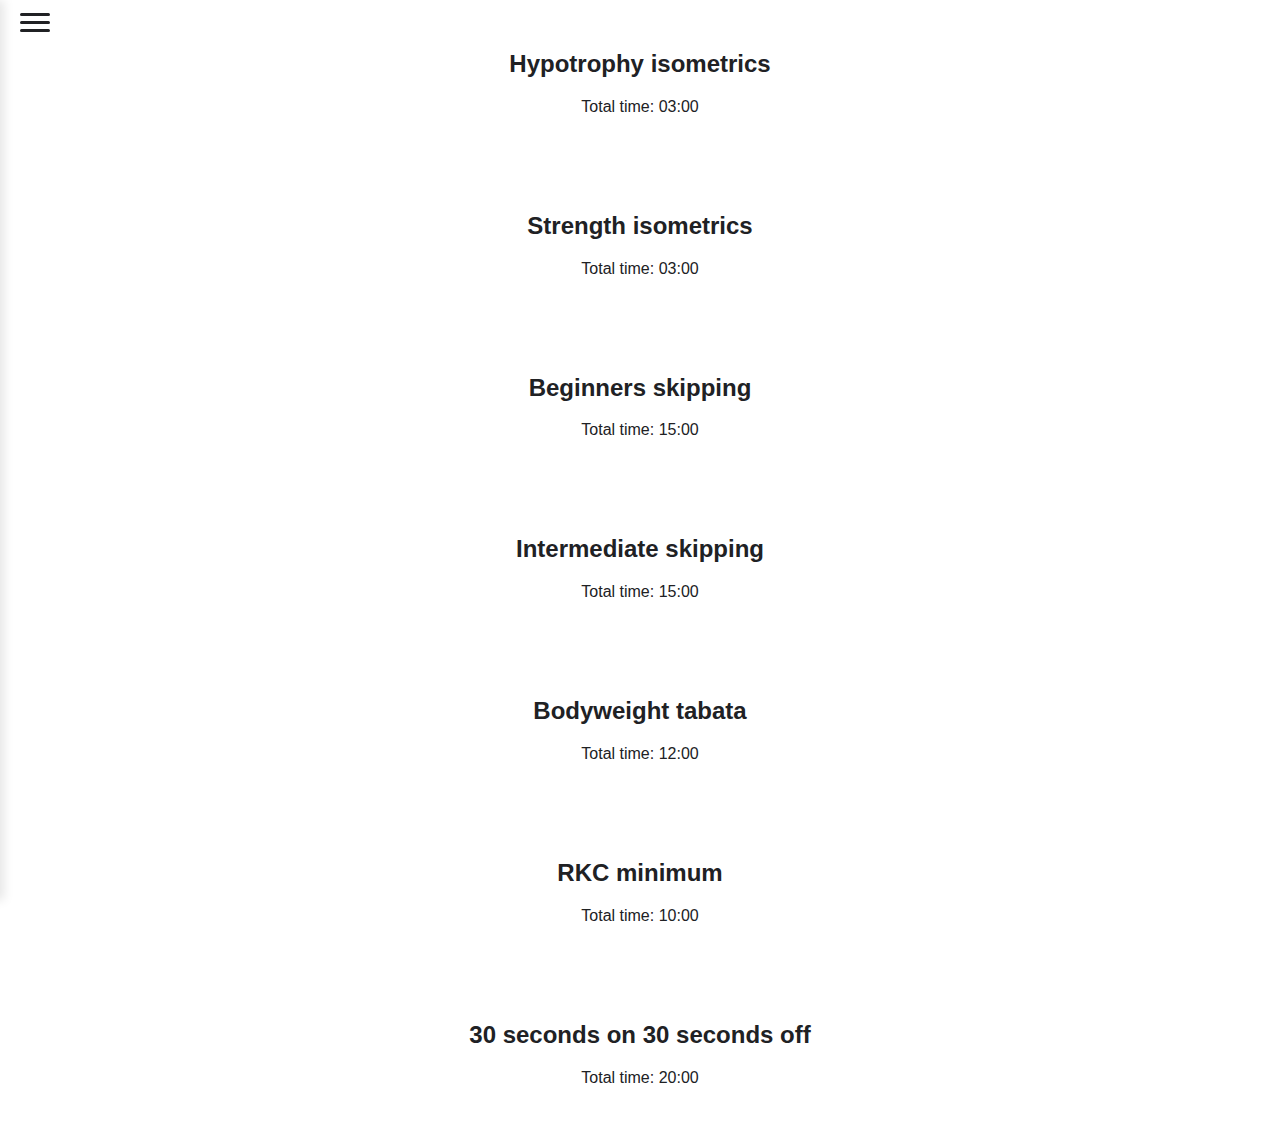
<file: index.html>
<!DOCTYPE html>
<html>
    <head>
        <meta charset="UTF-8">
        <meta name="viewport" content="width=device-width, initial-scale=1.0">
        <title>Interval Timer</title>
        <link rel="stylesheet" href="style.css">
    </head>
    <body>
        <header class="header">
            <nav class="navbar">
                <input type="checkbox" id="menu-toggle" class="menu-toggle">
                <label for="menu-toggle" class="hamburger-icon">
                    <span class="bar"></span>
                    <span class="bar"></span>
                    <span class="bar"></span>
                </label>
                <ul class="nav-menu">
                    <li><a href="#" class="nav-link" onClick="showRoutines();">Routines</a></li>
                    <li><a href="#" class="nav-link" onClick="createRoutine();">Create</a></li>
                    <li><a href="#" id="edit-link" class="nav-link" onClick="editRoutines();">Edit</a></li>
                    <li><a href="#" id="end-edit-link" class="nav-link nav-link-hidden" onClick="endEditingRoutines();">End editing</a></li>
                    <li><a href="#" class="nav-link" onClick="importRoutines();">Import</a></li>
                    <li><a href="#" class="nav-link" onClick="exportRoutines();">Export</a></li
                    <li><a href="#" class="nav-link" onClick="showSettings();">Settings</a></li>
                </ul>
            </nav>
        </header>
        <div id="routine-container" style="display:none;" >
            <form id="newRoutineForm">
                <div class="input-group">
                    <br/>
                    <br/>
                    <input type="text" id="routineId" hidden/>
                    <label for="newRoutineName">Routine name: </label><input type="text" id="newRoutineName" required oninvalid="this.setCustomValidity('Please enter a name for your routine.')"
                       oninput="this.setCustomValidity('')"/>
                    <br/><br/>
                    <label for="numberOfRounds">No of rounds: </label><input type="number" min="1" max="99" value="1" id="numberOfRounds" required oninvalid="setCustomValidity('You must have at least one round')" oninput="this.setCustomValidity('')"/>
                </div>
                <br/>	
                <div id="sets">
                </div>
            </form>
            <button onclick="addSet();" class="button small">Add Set</button>
            <div class="buttons">
                <button class="button small" onclick="saveRoutine();">Save</button>
                <button class="button small" onclick="cancelRoutine();">Cancel</button>
            </div>
        </div>
        <div id="routines-container">
        </div>
        <div class="timer-container" id="timer-container" style="display:none;">
            <h1 class="routine-name" id="setName">&nbsp;</h1>
            <hr>
            <p id="nextSetName" class="smallText">Bob</p>
            <h1 id="roundNumber">&nbsp;</h1>
            <div id="timer" class="timer-display">
                <p id="intervalTime" class="interval-name">00:00</p>
            </div>
            <h1 id="totalTime" class="total-time">00:00</h1>
            <div class="buttons">
                <button class="button start" onclick="startTimer();">Start</button>
                <button class="button stop" onclick="stopTimer();">Stop</button>
            </div>
        </div>
        <div id="settings-container" style="display:none;">
            <h1>Settings</h1>
            <div class="nav-link" onclick="clearLocalStorage();">
                <h2>Clear local storage</h2>
            </div>
        </div>
        <div id="import-container" class="timer-container" style="display:none;">
            <h1>Import routines</h1>
            <input type="file" id="fileInput" accept=".json" onChange="processFile();" style="display:none;" />
            <button class="button" onclick="inportRequested();">Import</button>
        </div>
         <script src="script.js"></script>  
    </body>
</html>
</file>
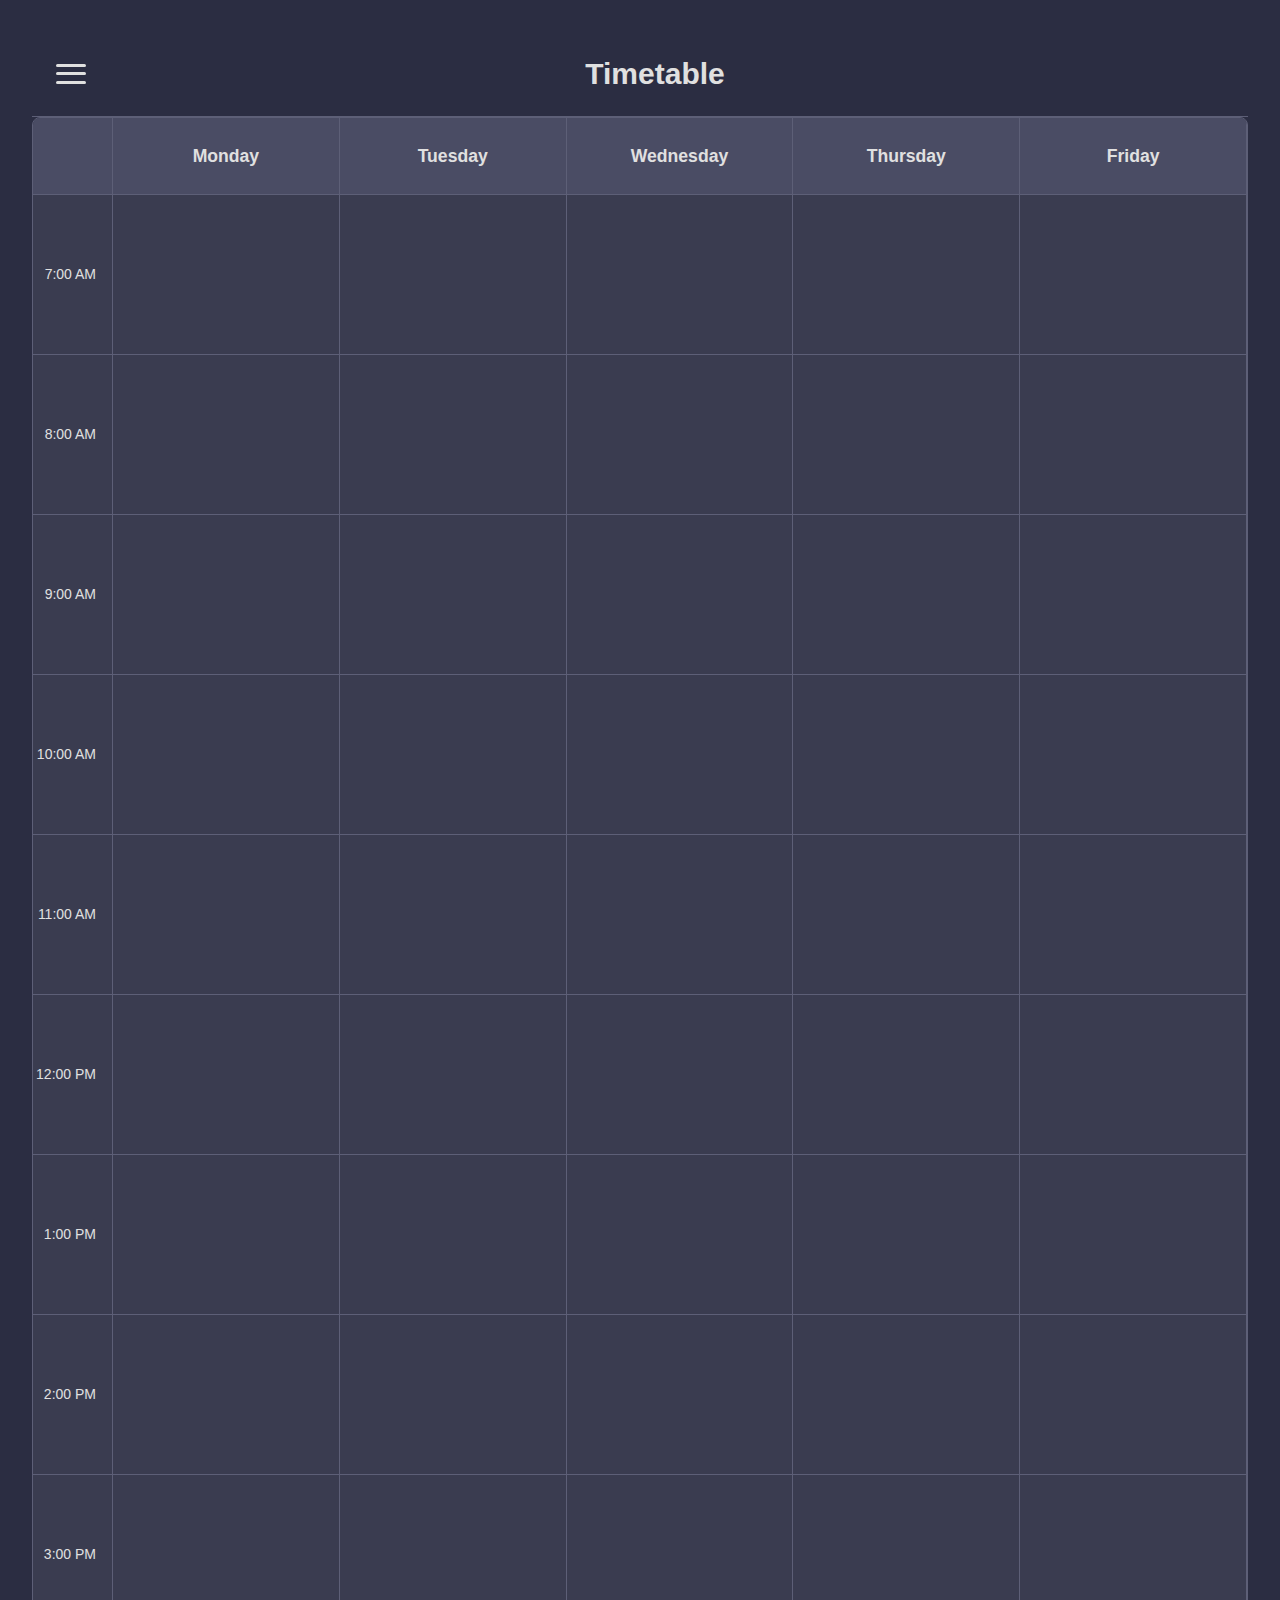
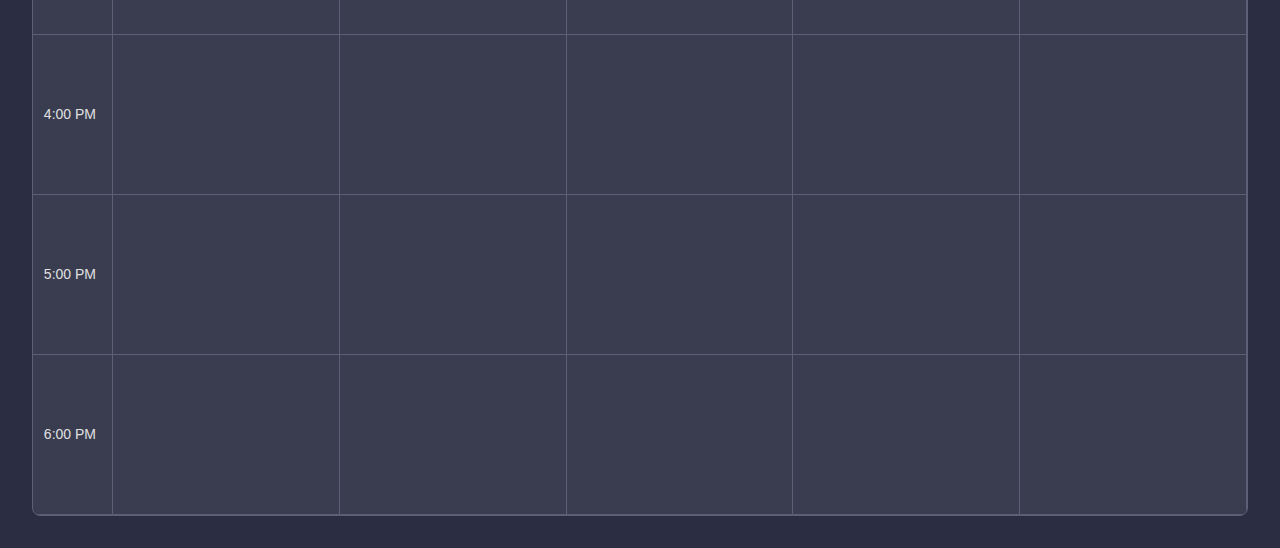
<file: timetable/index.html>
<!DOCTYPE html>
<html lang="en">
<head>
    <meta charset="UTF-8">
    <meta name="viewport" content="width=device-width, initial-scale=1.0">
    <title>Weekly Timetable</title>
    <style>
        
        :host, html {
            line-height: 1.5;
            -webkit-text-size-adjust: 100%;
            -moz-tab-size: 4;
            tab-size: 4;
            font-family: ui-sans-serif, system-ui, sans-serif, "Apple Color Emoji", "Segoe UI Emoji", "Segoe UI Symbol", "Noto Color Emoji";
            font-feature-settings: normal;
            font-variation-settings: normal;
            -webkit-tap-highlight-color: transparent;
        }
        
        :root {
            --bg-color: #2b2d42;
            --primary-bg: #3a3c50;
            --secondary-bg: #4a4c64;
            --text-color: #e0e0e0;
            --accent-color: #f2b64b;
            --border-color: #5d5f77;
            --google-blue: #4285F4;
            --cell-height: 10rem;
            --danger-color: #ea4335;
        }
        
        *, ::after, ::before {
            box-sizing: border-box;
            border-width: 0;
            border-style: solid;
            border-color: #e5e7eb;
        }

        body {
            font-family: 'Inter', sans-serif;
            background-color: var(--bg-color);
            color: var(--text-color);
            margin: 0;
            line-height: inherit;
            font-size: 1.1rem;
        }
         
        blockquote, dd, dl, figure, h1, h2, h3, h4, h5, h6, hr, p, pre {
            margin: 0;
        }

        button, input, optgroup, select, textarea {
            font-family: inherit;
            font-feature-settings: inherit;
            font-variation-settings: inherit;
            font-size: 100%;
            font-weight: inherit;
            line-height: inherit;
            letter-spacing: inherit;
            color: inherit;
            margin: 0;
            padding: 0;
        }
        
        button {
            cursor: pointer;
            background-color: transparent;
        }

        element.style {
            border-bottom-color: var(--border-color);
        }

        h1, h2, h3, h4, h5, h6 {
            font-size: inherit;
            font-weight: inherit;
        }

        .bg-white {
            background-color: var(--secondary-bg);
        }

        .block {
            display: block;
        }

        .border {
           border-width: 1px;
        }

        .border-b {
            border-bottom-width: 1px;
        }

        .border-gray-300 {
            --tw-border-opacity: 1;
            border-color: var(--tw-border-opacity, 1));
        }

        .border-transparent {
            border-color: transparent;
        }

        .flex {
            display: flex;
        }

        .flex-col {
            flex-direction: column;
        }

        .focus-border-indigo-300:focus {
            border-color: #a5b4fc;
        }
        
        .focus-ring:focus {
            --tw-ring-offset-shadow: var(--tw-ring-inset) 0 0 0 var(--tw-ring-offset-width) var(--tw-ring-offset-color);
            --tw-ring-shadow: var(--tw-ring-inset) 0 0 0 calc(3px + var(--tw-ring-offset-width)) var(--tw-ring-color);
            box-shadow: var(--tw-ring-offset-shadow), var(--tw-ring-shadow), var(--tw-shadow, 0 0 #0000);
        }
        
        .focus-ring-indigo-200:focus {
            --tw-ring-color: #c7d2fe;
        }
        
        .focus-ring-opacity-50:focus {
            --tw-ring-opacity: 0.5;
            --tw-ring-color: rgba(199, 210, 254, var(--tw-ring-opacity));
        }
        
        .font-bold {
            font-weight: 700;
        }

         .font-medium {
            font-weight: 500;
        }

        .hidden {
            display: none;
        }

        .h-5 {
            height: 1.25rem;
        }

        .items-center {
            align-items: center;
        }

        .justify-center {
            justify-content: center;
        }

        .justify-end {
            justify-content: flex-end;
        }

        .justify-between {
            justify-content: space-between;
        }

        .max-h-96 {
            max-height: 24rem;
        }

        .mb-4 {
            margin-bottom: 1rem;
        }

        .mb-6 {
            margin-bottom: 1.5rem;
        }

        .mr-1 {
            margin-right: 0.5rem;
        }

        .mr-2 {
            margin-right: 0.5rem;
        }

        .mr-3 {
            margin-right: 0.75rem;
        }

        .mr-4 {
            margin-right: 1rem;
        }

        .mt-1 {
            margin-top: 0.25rem; /* 4px */
        }

        .mt-4 {
            margin-top: 1rem;
        }

        .overflow-y-auto {
            overflow-y: auto;
        }

        .p-2 {
            padding: 0.5rem;
        }

        .p-3 {
            padding: 0.75rem;
        }

        .p-6 {
            padding: 1.5rem;
        }

        .p-8 {
            padding: 2rem;
        }

        .py-2 {
            padding-top: 0.5rem;
            padding-bottom: 0.5rem;
        }

        .py-3 {
            padding-top: 0.75rem;
            padding-bottom: 0.75rem;
        }

        .px-4 {
            padding-left: 1rem;
            padding-right: 1rem;
        }

        .rounded {
            border-radius: 0.25rem;
        }

        .rounded-full {
            border-radius: 9999px;
        }

        .rounded-t-xl {
            border-top-left-radius: 0.75rem;
            border-top-right-radius: 0.75rem;
        }

        .rounded-xl {
            border-radius: 0.75rem;
        }
    
        .rounded-md {
            border-radius: 0.375rem;
        }

        .shadow-sm {
            box-shadow: 0 1px 2px 0 rgba(0, 0, 0, 0.05);
        }

        .space-x-4 > :not([hidden]) ~ :not([hidden]) {
            --tw-space-x-reverse: 0;
            margin-right: calc(1rem * var(--tw-space-x-reverse));
            margin-left: calc(1rem * calc(1 - var(--tw-space-x-reverse)));
        }

        .space-y-4 > :not([hidden]) ~ :not([hidden]) {
            margin-top: 1rem; /* 16px */
        }

        .space-y-4 > :not([hidden]) ~ :not([hidden]) {
            --tw-space-y-reverse: 0;
            margin-top: calc(1rem * calc(1 - var(--tw-space-y-reverse)));
            margin-bottom: calc(1rem * var(--tw-space-y-reverse));
        }

         .text-center {
            text-align: center;
        }
        
        .text-gray-300 {
            color: var(--border-color);
        }

        .text-gray-700 {
            color: var(--text-color);
        }

        .text-gray-900 {
            color: var(--text-color);
        }

        .text-left {
            text-align: left;
        }

        .text-xl {
            font-size: 1.25rem;
            line-height: 1.75rem;
        }

        .text-2xl {
            font-size: 1.5rem;
            line-height: 2rem;
        }

        .text-3xl {
            font-size: 1.875rem;
            line-height: 2.25rem;
        }

        .w-full {
            width: 100%;
        }

        .w-5 {
            width: 1.25rem;
        }


        .calendar-cell {
            height: var(--cell-height);
            padding: 0.5rem;
            position: relative;
            cursor: pointer;
            transition: background-color 0.2s ease-in-out;
            border-bottom: 1px solid var(--border-color);
            border-right: 1px solid var(--border-color);
        }

        
        .calendar-cell:hover {
            background-color: var(--secondary-bg);
        }


        .calendar-cell.occupied {
            cursor: pointer; /* Change cursor to pointer for homework modal */
            background-color: #2b2d42;
        }


        .calendar-grid > div:last-child > .calendar-cell {
            border-bottom: none;
        }

        .calendar-grid {
            display: grid;
            grid-template-columns: 80px repeat(5, 1fr);
            border-radius: 0.5rem;
            overflow: hidden;
            border: 1px solid var(--border-color);
            background-color: var(--primary-bg);
            position: relative;
        }

        .cancel-btn {
            color: var(--text-color);
            border-color: var(--border-color);
            background-color: transparent;
        }

        .cancel-btn:hover {
            background-color: var(--secondary-bg);
        }

        .class-box {
            position: absolute;
            font-size: 1.3rem; /* 60% bigger */
            font-weight: 600;
            padding: 0.5rem;
            border-radius: 0.25rem;
            box-shadow: 0 1px 3px rgba(0,0,0,0.1);
            left: 0;
            right: 0;
            margin: 0.25rem;
            overflow: hidden;
            z-index: 10;
            color: white;
            cursor: pointer;
            background-color: #63b3ed;
        }

        .class-form input, .class-form select, .homework-form input, .homework-form textarea {
            background-color: var(--secondary-bg);
            border-color: var(--border-color);
            color: var(--text-color);
        }

        .clear-btn {
            background-color: var(--accent-color);
            color: #2b2d42;
        }

        .clear-btn:hover {
            background-color: #f2c77d;
        }

        .close-btn {
            float: right;
            font-size: 28px;
            font-weight: bold;
        }

        .close-btn:hover, .close-btn:focus {
            text-decoration: none;
            cursor: pointer;
        }

        .color-swatch {
            width: 100%;
            padding-bottom: 100%; /* Creates a square aspect ratio */
            border-radius: 0.375rem; /* rounded-md */
            cursor: pointer;
            position: relative;
            box-shadow: 0 1px 2px rgba(0, 0, 0, 0.1);
            transition: transform 0.1s ease-in-out, box-shadow 0.1s ease-in-out;
            border: 2px solid transparent;
        }

        .color-swatch:hover {
            transform: scale(1.05);
            box-shadow: 0 4px 6px rgba(0, 0, 0, 0.1);
        }

        .color-swatch-container {
            display: grid;
            grid-template-columns: repeat(6, 1fr);
            gap: 0.5rem;
        }

        .color-swatch.selected {
            border: 2px solid var(--google-blue);
        }

        .color-swatch.selected::after {
            content: '✔';
            position: absolute;
            top: 50%;
            left: 50%;
            transform: translate(-50%, -50%);
            color: var(--text-color);
            font-size: 1rem;
            font-weight: bold;
        }

        .day-header {
            height: 4.8rem; /* 60% taller */
            display: flex;
            align-items: center;
            justify-content: center;
            font-weight: 700;
            border-right: 1px solid;
        }

        .day-header:last-child {
            border-right: none;
        }

        .day-header-placeholder {
            height: 4.8rem; /* 60% taller */
            border-right: 1px solid;
        }

        .day-header, .day-header-placeholder {
            color: var(--text-color);
            background-color: var(--secondary-bg);
            border-bottom: 1px solid var(--border-color);
            border-right: 1px solid var(--border-color);
        }

        .day-header-placeholder {
            border-right: 1px solid var(--border-color);
        }

        .hamburger-icon {
            display: flex; /* Ensure the icon is always displayed */
            flex-direction: column;
            justify-content: space-around;
            width: 30px;
            height: 25px;
            cursor: pointer;
            position: relative;
        }
        
        .hamburger-icon .bar {
            width: 100%;
            height: 3px;
            background-color: var(--text-color); /* Bars match text color */
            border-radius: 5px;
        }
        .hamburger-icon .dot {
            width: 15px;
            height: 15px;
            background-color: var(--danger-color); /* Bars match text color */
            border-radius: 15px;
            position: absolute;
            bottom: -5px;
            right: -5px;
            display: none;
        }

        .hidden {
            display: none;
        }

        .homework-list-item h4 {
            margin-bottom: 0.25rem;
        }

        .homework-list-item p {
            margin-top: 0;
        }

        .homework-list-item {
            border-bottom: 1px solid var(--border-color);
            display: flex;
            align-items: center;
        }

        .homework-list-item:last-child {
            border-bottom: none;
        }

        .homework-list-item.done h4, .homework-list-item.done p, .homework-list-item.done small {
            text-decoration: line-through;
            color: #888;
        }

        .homework-list-item .done-checkbox {
            color: var(--google-blue);
        }

        .message-box {
            position: fixed;
            top: 2rem;
            right: 2rem;
            z-index: 200;
            padding: 1rem;
            border-radius: 0.5rem;
            box-shadow: 0 4px 6px rgba(0,0,0,0.1);
            display: none;
            opacity: 0;
            transition: opacity 0.5s ease-in-out;
            align-items: center;
            space-x: 0.5rem;
        }

        .modal {
            display: none;
            position: fixed;
            z-index: 100;
            left: 0;
            top: 0;
            width: 100%;
            height: 100%;
            overflow: auto;
            background-color: rgba(0,0,0,0.6);
            justify-content: center;
            align-items: center;
        }

        .modal-content {
            padding: 20px;
            border-radius: 0.75rem;
            width: 90%;
            max-height: 90%;
            overflow: auto;
            max-width: 500px;
            box-shadow: 0 4px 6px -1px rgb(0 0 0 / 0.1), 0 2px 4px -2px rgb(0 0 0 / 0.1);
            background-color: var(--primary-bg);
            color: var(--text-color);
        }

        .save-btn {
            background-color: var(--google-blue);
            color: white;
        }

        .save-btn:hover {
            background-color: #3c77e7;
        }

        .time-label {
            height: var(--cell-height);
            color: var(--text-color);
            border-bottom: 1px solid var(--border-color);
            border-right: 1px solid var(--border-color);
            display: flex;
            align-items: center;
            justify-content: flex-end;
            padding-right: 1rem;
            font-size: 0.875rem;
            font-weight: 500;
        }
        

        #clear-completed-btn {
            background-color: #ef4444; /* A red color */
            color: white;
        }

        #clear-completed-btn:hover {
            background-color: #dc2626;
        }

        #confirm-clear-btn {
            background-color: #e53e3e;
        }

        #confirm-clear-btn:hover {
            background-color: #c53030;
        }

        #confirmation-message {
            background-color: #48bb78;
            color: white;
            z-index: 90;
        }

        #time-tracker-line {
            position: absolute;
            width: calc(100% - 80px); /* Span across the day columns */
            left: 80px;
            height: 2px;
            background-color: var(--accent-color); /* A bright, visible color */
            z-index: 50; /* Ensure the line is on top of other elements */
            pointer-events: none; /* Make sure the line doesn't block clicks */
            display: none; /* Hidden by default, shown for the current day */
        }
        
        #time-tracker-line::before {
            content: '';
            position: absolute;
            left: -8px; /* Position the dot slightly to the left of the line */
            top: 50%;
            transform: translateY(-50%);
            width: 16px;
            height: 16px;
            background-color: var(--accent-color);
            border-radius: 50%;
        }

        @media (min-width: 768px) {
            .md\:block {
                display: block;
            }
        }

        @media (min-width: 768px) {
            .md\:hidden {
                display: none;
            }
        }

        /* --- Responsive Styles for Mobile --- */
        @media (max-width: 768px) {
            .calendar-header-nav {
                display: flex;
                justify-content: space-between;
                align-items: center;
                padding: 1rem;
                background-color: inherit;
            }
            .calendar-grid {
                grid-template-columns: 80px 1fr;
            }
            .day-header {
                display: none;
            }
            .day-header-placeholder {
                display: none;
            }
            .day-header-mobile {
                display: flex;
                flex-grow: 1;
                justify-content: center;
                font-weight: 700;
                font-size: 1.25rem;
                align-items: center;
            }
            .day-column {
                display: none;
            }
            .day-column.active {
                display: grid;
                grid-template-rows: subgrid;
                grid-row: span 12;
            }
            .time-label {
                border-right: 1px solid var(--border-color);
            }
            .time-tracker-line {
                width: calc(100% - 80px);
            }
        }

        
    </style>

</head>
<body class="p-8">
    <div class="max-w-7xl mx-auto rounded-xl shadow-lg">
        <header id="header" class="flex justify-between items-center p-6 border-b rounded-t-xl" style="border-bottom-color: var(--border-color);">
            <label id="settings-btn" class="hamburger-icon">
                <span class="bar"></span>
                <span class="bar"></span>
                <span class="bar"></span>
                <span id="homework-indicator" class="dot"></span>
            </label>

            <h1 class="text-3xl font-bold">Timetable</h1>
            <!-- Placeholder for alignment on desktop -->
            <div class="w-8"></div>
        </header>

        <div id="calendar-header" class="calendar-header-nav md:hidden">
            <button id="prev-day-btn" class="text-2xl p-2 rounded-full hover:bg-gray-700 transition">&lt;</button>
            <div id="day-display" class="day-header-mobile">Monday</div>
            <button id="next-day-btn" class="text-2xl p-2 rounded-full hover:bg-gray-700 transition">&gt;</button>
        </div>

        <div class="calendar-grid" id="calendar-grid">
            <!-- Time tracker line added here -->
            <div id="time-tracker-line" style="display: none;"></div>

            <!-- Header Row (desktop only) -->
            <div class="day-header-placeholder hidden md:block"></div>
            <div class="day-header hidden md:flex" data-day="Monday">Monday</div>
            <div class="day-header hidden md:flex" data-day="Tuesday">Tuesday</div>
            <div class="day-header hidden md:flex" data-day="Wednesday">Wednesday</div>
            <div class="day-header hidden md:flex" data-day="Thursday">Thursday</div>
            <div class="day-header hidden md:flex" data-day="Friday">Friday</div>

            <!-- Time Slots from 7:00 AM to 6:00 PM -->
            <!-- 7:00 AM -->
            <div class="time-label">7:00 AM</div>
            <div class="calendar-cell" data-day="Monday" data-time="07:00"></div>
            <div class="calendar-cell" data-day="Tuesday" data-time="07:00"></div>
            <div class="calendar-cell" data-day="Wednesday" data-time="07:00"></div>
            <div class="calendar-cell" data-day="Thursday" data-time="07:00"></div>
            <div class="calendar-cell" data-day="Friday" data-time="07:00"></div>

            <!-- 8:00 AM -->
            <div class="time-label">8:00 AM</div>
            <div class="calendar-cell" data-day="Monday" data-time="08:00"></div>
            <div class="calendar-cell" data-day="Tuesday" data-time="08:00"></div>
            <div class="calendar-cell" data-day="Wednesday" data-time="08:00"></div>
            <div class="calendar-cell" data-day="Thursday" data-time="08:00"></div>
            <div class="calendar-cell" data-day="Friday" data-time="08:00"></div>

            <!-- 9:00 AM -->
            <div class="time-label">9:00 AM</div>
            <div class="calendar-cell" data-day="Monday" data-time="09:00"></div>
            <div class="calendar-cell" data-day="Tuesday" data-time="09:00"></div>
            <div class="calendar-cell" data-day="Wednesday" data-time="09:00"></div>
            <div class="calendar-cell" data-day="Thursday" data-time="09:00"></div>
            <div class="calendar-cell" data-day="Friday" data-time="09:00"></div>

            <!-- 10:00 AM -->
            <div class="time-label">10:00 AM</div>
            <div class="calendar-cell" data-day="Monday" data-time="10:00"></div>
            <div class="calendar-cell" data-day="Tuesday" data-time="10:00"></div>
            <div class="calendar-cell" data-day="Wednesday" data-time="10:00"></div>
            <div class="calendar-cell" data-day="Thursday" data-time="10:00"></div>
            <div class="calendar-cell" data-day="Friday" data-time="10:00"></div>
            
            <!-- 11:00 AM -->
            <div class="time-label">11:00 AM</div>
            <div class="calendar-cell" data-day="Monday" data-time="11:00"></div>
            <div class="calendar-cell" data-day="Tuesday" data-time="11:00"></div>
            <div class="calendar-cell" data-day="Wednesday" data-time="11:00"></div>
            <div class="calendar-cell" data-day="Thursday" data-time="11:00"></div>
            <div class="calendar-cell" data-day="Friday" data-time="11:00"></div>

            <!-- 12:00 PM -->
            <div class="time-label">12:00 PM</div>
            <div class="calendar-cell" data-day="Monday" data-time="12:00"></div>
            <div class="calendar-cell" data-day="Tuesday" data-time="12:00"></div>
            <div class="calendar-cell" data-day="Wednesday" data-time="12:00"></div>
            <div class="calendar-cell" data-day="Thursday" data-time="12:00"></div>
            <div class="calendar-cell" data-day="Friday" data-time="12:00"></div>
            
            <!-- 1:00 PM -->
            <div class="time-label">1:00 PM</div>
            <div class="calendar-cell" data-day="Monday" data-time="13:00"></div>
            <div class="calendar-cell" data-day="Tuesday" data-time="13:00"></div>
            <div class="calendar-cell" data-day="Wednesday" data-time="13:00"></div>
            <div class="calendar-cell" data-day="Thursday" data-time="13:00"></div>
            <div class="calendar-cell" data-day="Friday" data-time="13:00"></div>

            <!-- 2:00 PM -->
            <div class="time-label">2:00 PM</div>
            <div class="calendar-cell" data-day="Monday" data-time="14:00"></div>
            <div class="calendar-cell" data-day="Tuesday" data-time="14:00"></div>
            <div class="calendar-cell" data-day="Wednesday" data-time="14:00"></div>
            <div class="calendar-cell" data-day="Thursday" data-time="14:00"></div>
            <div class="calendar-cell" data-day="Friday" data-time="14:00"></div>
            
            <!-- 3:00 PM -->
            <div class="time-label">3:00 PM</div>
            <div class="calendar-cell" data-day="Monday" data-time="15:00"></div>
            <div class="calendar-cell" data-day="Tuesday" data-time="15:00"></div>
            <div class="calendar-cell" data-day="Wednesday" data-time="15:00"></div>
            <div class="calendar-cell" data-day="Thursday" data-time="15:00"></div>
            <div class="calendar-cell" data-day="Friday" data-time="15:00"></div>

            <!-- 4:00 PM -->
            <div class="time-label">4:00 PM</div>
            <div class="calendar-cell" data-day="Monday" data-time="16:00"></div>
            <div class="calendar-cell" data-day="Tuesday" data-time="16:00"></div>
            <div class="calendar-cell" data-day="Wednesday" data-time="16:00"></div>
            <div class="calendar-cell" data-day="Thursday" data-time="16:00"></div>
            <div class="calendar-cell" data-day="Friday" data-time="16:00"></div>
            
            <!-- 5:00 PM -->
            <div class="time-label">5:00 PM</div>
            <div class="calendar-cell" data-day="Monday" data-time="17:00"></div>
            <div class="calendar-cell" data-day="Tuesday" data-time="17:00"></div>
            <div class="calendar-cell" data-day="Wednesday" data-time="17:00"></div>
            <div class="calendar-cell" data-day="Thursday" data-time="17:00"></div>
            <div class="calendar-cell" data-day="Friday" data-time="17:00"></div>

            <!-- 6:00 PM -->
            <div class="time-label">6:00 PM</div>
            <div class="calendar-cell" data-day="Monday" data-time="18:00"></div>
            <div class="calendar-cell" data-day="Tuesday" data-time="18:00"></div>
            <div class="calendar-cell" data-day="Wednesday" data-time="18:00"></div>
            <div class="calendar-cell" data-day="Thursday" data-time="18:00"></div>
            <div class="calendar-cell" data-day="Friday" data-time="18:00"></div>
        </div>
    </div>

    <!-- Modal for adding a new class -->
    <div id="class-modal" class="modal">
        <div class="modal-content rounded-xl p-6">
            <div id="close-add-class-btn">
                <span class="close-btn" >&times;</span>
            </div>
            <h2 id="class-modal-title" class="text-2xl font-bold mb-4">Add Class</h2>
            <form id="class-form" class="space-y-4">
                <div>
                    <label for="class-subject" class="block font-medium">Subject</label>
                    <input type="text" id="class-subject" name="subject" required class="mt-1 block w-full rounded-md border-gray-300 shadow-sm focus:border-indigo-300 focus:ring focus:ring-indigo-200 focus:ring-opacity-50 text-gray-900" style="background-color: var(--secondary-bg); border-color: var(--border-color); color: var(--text-color);">
                </div>
                <div>
                    <label for="class-teacher" class="block font-medium">Teacher</label>
                    <input type="text" id="class-teacher" name="teacher" class="mt-1 block w-full rounded-md border-gray-300 shadow-sm focus:border-indigo-300 focus:ring focus:ring-indigo-200 focus:ring-opacity-50 text-gray-900" style="background-color: var(--secondary-bg); border-color: var(--border-color); color: var(--text-color);">
                </div>
                <div>
                    <label for="class-room" class="block font-medium">Room</label>
                    <input type="text" id="class-room" name="room" class="mt-1 block w-full rounded-md border-gray-300 shadow-sm focus:border-indigo-300 focus:ring focus:ring-indigo-200 focus:ring-opacity-50 text-gray-900" style="background-color: var(--secondary-bg); border-color: var(--border-color); color: var(--text-color);">
                </div>
                <div>
                    <label for="start-time" class="block font-medium">Start Time</label>
                    <input type="time" id="start-time" name="startTime" required class="mt-1 block w-full rounded-md border-gray-300 shadow-sm focus:border-indigo-300 focus:ring focus:ring-indigo-200 focus:ring-opacity-50 text-gray-900" style="background-color: var(--secondary-bg); border-color: var(--border-color); color: var(--text-color);">
                </div>
                <div>
                    <label for="end-time" class="block font-medium">End Time</label>
                    <input type="time" id="end-time" name="endTime" required class="mt-1 block w-full rounded-md border-gray-300 shadow-sm focus:border-indigo-300 focus:ring focus:ring-indigo-200 focus:ring-opacity-50 text-gray-900" style="background-color: var(--secondary-bg); border-color: var(--border-color); color: var(--text-color);">
                </div>
                <div>
                    <label class="block font-medium">Color</label>
                    <div class="color-swatch-container mt-1" id="color-swatch-container">
                        <!-- Color swatches will be populated here by JavaScript -->
                    </div>
                    <input type="hidden" id="class-color" name="color" value="#f2b64b">
                    <input type="hidden" id="class-id" name="id">
                </div>
                <div class="flex justify-end">
                    <button type="button" id="cancel-class-btn" class="cancel-btn mr-2 px-4 py-2 rounded-md border font-medium focus:outline-none focus:ring-2 focus:ring-offset-2 focus:ring-indigo-500">
                        Cancel
                    </button>
                    <button type="button" id="delete-class-btn" class="clear-btn mr-2 px-4 py-2 rounded-md border border-transparent font-medium shadow-sm focus:outline-none focus:ring-2 focus:ring-offset-2 focus:ring-red-500 hidden">
                    Delete
                </button>
                    <button type="submit" class="save-btn px-4 py-2 rounded-md border border-transparent font-medium shadow-sm focus:outline-none focus:ring-2 focus:ring-offset-2 focus:ring-google-blue">
                        Save
                    </button>
                </div>
            </form>
        </div>
    </div>

    <!-- Modal for adding homework -->
    <div id="homework-modal" class="modal">
        <div class="modal-content rounded-xl p-6">
            <span class="close-btn" id="close-homework-btn">&times;</span>
            <h1 class="text-2xl font-bold mb-4">Add Homework</h1>
            <form id="homework-form" class="space-y-4">
                <div>
                    <label for="homework-subject" class="block font-large">Subject</label>
                    <input type="text" id="homework-subject" name="subject" readonly class="mt-1 block w-full rounded-md border-gray-300 shadow-sm focus:border-indigo-300 focus:ring focus:ring-indigo-200 focus:ring-opacity-50 text-gray-900" style="background-color: var(--secondary-bg); border-color: var(--border-color); color: var(--text-color);">
                </div>
                <div>
                    <label for="homework-due-date" class="block font-medium">Due Date</label>
                    <input type="date" id="homework-due-date" name="dueDate" required class="mt-1 block w-full rounded-md border-gray-300 shadow-sm focus:border-indigo-300 focus:ring focus:ring-indigo-200 focus:ring-opacity-50 text-gray-900" style="background-color: var(--secondary-bg); border-color: var(--border-color); color: var(--text-color);">
                </div>
                <div>
                    <label for="homework-description" class="block font-medium">Homework</label>
                    <textarea id="homework-description" name="homework" required class="mt-1 block w-full rounded-md border-gray-300 shadow-sm focus:border-indigo-300 focus:ring focus:ring-indigo-200 focus:ring-opacity-50 text-gray-900" rows="3" style="background-color: var(--secondary-bg); border-color: var(--border-color); color: var(--text-color);"></textarea>
                </div>
                <div class="flex justify-end">
                    <button type="button" id="cancel-homework-btn" class="cancel-btn mr-2 px-4 py-2 rounded-md border font-medium focus:outline-none focus:ring-2 focus:ring-offset-2 focus:ring-indigo-500">
                        Cancel
                    </button>
                    <button type="submit" class="clear-btn px-4 py-2 rounded-md border border-transparent font-medium shadow-sm focus:outline-none focus:ring-2 focus:ring-offset-2 focus:ring-google-blue">
                        Save
                    </button>
                </div>
            </form>
        </div>
    </div>

    <!-- Settings Modal -->
    <div id="settings-modal" class="modal">
        <div class="modal-content rounded-xl p-6">
            <span class="close-btn" id="close-settings-btn">&times;</span>
            <h2 class="text-2xl font-bold mb-4">Settings</h2>
            <div class="space-y-4">
                <button id="view-homework-btn" class="w-full text-left px-4 py-3 rounded-md border border-gray-300 font-medium focus:outline-none focus:ring-2 focus:ring-offset-2 focus:ring-indigo-500" style="background-color: var(--secondary-bg); border-color: var(--border-color);">
                    View Homework
                </button>
                <button id="edit-timetable-btn" class="w-full text-left px-4 py-3 rounded-md border border-gray-300 font-medium focus:outline-none focus:ring-2 focus:ring-offset-2 focus:ring-indigo-500" style="background-color: var(--secondary-bg); border-color: var(--border-color);">
                    Edit Timetable
                </button>
                <button id="lock-timetable-btn" class="w-full text-left px-4 py-3 rounded-md border border-gray-300 font-medium focus:outline-none focus:ring-2 focus:ring-offset-2 focus:ring-indigo-500" style="background-color: var(--secondary-bg); border-color: var(--border-color);display: none;">
                    Lock Timetable
                </button>
                <button id="clear-timetable-btn" class="clear-btn w-full text-left px-4 py-3 rounded-md border border-transparent font-medium shadow-sm focus:outline-none focus:ring-2 focus:ring-offset-2 focus:ring-red-500">
                    Clear Timetable
                </button>
            </div>
        </div>
    </div>

    <!-- Homework List Modal -->
    <div id="homework-list-modal" class="modal">
        <div class="modal-content rounded-xl p-6">
            <span class="close-btn" id="close-homework-list-btn">&times;</span>
            <h2 class="text-2xl font-bold mb-4">Upcoming Homework</h2>
            <div id="homework-list-container" class="space-y-4 max-h-96 overflow-y-auto">
                <!-- Homework items will be dynamically inserted here -->
            </div>
            <div class="mt-4 flex flex-col items-center justify-center space-y-2">
                <button id="clear-completed-btn" class="px-4 py-2 rounded-md border border-transparent font-medium shadow-sm">
                    Clear Completed <span id="completed-count" class="ml-2 font-large">(0)</span>
                </button>
            </div>
        </div>
    </div>

    <!-- Confirmation Modal -->
    <div id="confirmation-modal" class="modal">
        <div class="modal-content rounded-xl p-6 text-center">
            <h3 class="text-xl font-bold mb-4">Are you sure?</h3>
            <p class="mb-6">This will permanently delete all classes from your timetable.</p>
            <div class="flex justify-center space-x-4">
                <button id="confirm-clear-btn" class="px-4 py-2 rounded-md border border-transparent font-medium text-white shadow-sm focus:outline-none focus:ring-2 focus:ring-offset-2 focus:ring-red-500">
                    Yes, clear it
                </button>
                <button id="cancel-clear-btn" class="cancel-btn px-4 py-2 rounded-md border font-medium focus:outline-none focus:ring-2 focus:ring-offset-2 focus:ring-indigo-500">
                    No, cancel
                </button>
            </div>
        </div>
    </div>
    
    <div id="confirmation-message" class="message-box flex items-center space-x-2">
        <svg xmlns="http://www.w3.org/2000/svg" class="h-6 w-6" fill="none" viewBox="0 0 24 24" stroke="currentColor">
            <path stroke-linecap="round" stroke-linejoin="round" stroke-width="2" d="M5 13l4 4L19 7" />
        </svg>
        <span>Class saved!</span>
    </div>

    <script>
        document.addEventListener('DOMContentLoaded', () => {
            const calendarGrid = document.getElementById('calendar-grid');
            const classModal = document.getElementById('class-modal');
            const classForm = document.getElementById('class-form');
            const classCloseBtn = document.getElementById('close-add-class-btn');
            const classIdField = document.getElementById('class-id');
            const cancelClassBtn = document.getElementById('cancel-class-btn');
            const deleteClassBtn = document.getElementById('delete-class-btn');
            const confirmationMessage = document.getElementById('confirmation-message');

            const homeworkModal = document.getElementById('homework-modal');
            const homeworkForm = document.getElementById('homework-form');
            const homeworkCloseBtn = document.getElementById('close-homework-btn');
            const cancelHomeworkBtn = document.getElementById('cancel-homework-btn');
            
            const homeworkListModal = document.getElementById('homework-list-modal');
            const homeworkListContainer = document.getElementById('homework-list-container');
            const homeworkListCloseBtn = document.getElementById('close-homework-list-btn');
            const clearCompletedBtn = document.getElementById('clear-completed-btn');
            const completedCountSpan = document.getElementById('completed-count');


            const settingsBtn = document.getElementById('settings-btn');
            const settingsModal = document.getElementById('settings-modal');
            const settingsCloseBtn = document.getElementById('close-settings-btn');
            const clearTimetableBtn = document.getElementById('clear-timetable-btn');
            const viewHomeworkBtn = document.getElementById('view-homework-btn');
            const editTimetableBtn = document.getElementById('edit-timetable-btn');
            const lockTimetableBtn = document.getElementById('lock-timetable-btn');

            const confirmationModal = document.getElementById('confirmation-modal');
            const confirmClearBtn = document.getElementById('confirm-clear-btn');
            const cancelClearBtn = document.getElementById('cancel-clear-btn');

            const colorSwatchContainer = document.getElementById('color-swatch-container');
            const classColorInput = document.getElementById('class-color');
            const predefinedColors = [
                '#f2b64b', '#4fd1c5', '#9f7aea', '#ed64a6',
                '#f6e05e', '#63b3ed', '#e53e3e', '#718096',
                '#38a169', '#d69e2e', '#c53030', '#a0aec0'
            ];

            let selectedDay = '';
            let selectedTime = '';
            const root = document.documentElement;
            const computedStyle = getComputedStyle(root);
            const cellHeight = parseFloat(computedStyle.getPropertyValue('--cell-height')) * 16; 

            // Use a full week array to map the Date().getDay() method, then filter for the timetable days.
            const fullDaysOfWeek = ['Sunday', 'Monday', 'Tuesday', 'Wednesday', 'Thursday', 'Friday', 'Saturday'];
            const timetableDays = ['Monday', 'Tuesday', 'Wednesday', 'Thursday', 'Friday'];
            let currentDayIndex = 0;
            const dayDisplay = document.getElementById('day-display');
            const prevDayBtn = document.getElementById('prev-day-btn');
            const nextDayBtn = document.getElementById('next-day-btn');
            const timeLabels = document.querySelectorAll('.time-label');
            const timeTrackerLine = document.getElementById('time-tracker-line');

            let isEditing = false;
            let classes = {};
            let homeworks = [];

            /**
             * Generates a unique ID for homework items.
             * @returns {string} A unique identifier.
             */
            function generateUniqueId() {
                return 'id-' + Date.now() + '-' + Math.random().toString(36).substr(2, 9);
            }

            /**
             * Populates the color swatch container with predefined colors.
             */
            function populateColorSwatches() {
                predefinedColors.forEach(color => {
                    const swatch = document.createElement('div');
                    swatch.className = 'color-swatch';
                    swatch.style.backgroundColor = color;
                    swatch.dataset.color = color;
                    colorSwatchContainer.appendChild(swatch);
                });

                // Set initial selection
                const defaultSwatch = colorSwatchContainer.querySelector(`[data-color="${classColorInput.value}"]`);
                if (defaultSwatch) {
                    defaultSwatch.classList.add('selected');
                }
            }

            /**
             * Handles the click event on a color swatch, updating the selected color.
             * @param {Event} e The click event object.
             */
            function handleColorSelection(e) {
                const selectedSwatch = e.target.closest('.color-swatch');
                if (selectedSwatch) {
                    // Remove 'selected' class from all swatches
                    document.querySelectorAll('.color-swatch').forEach(swatch => {
                        swatch.classList.remove('selected');
                    });
                    // Add 'selected' class to the clicked swatch
                    selectedSwatch.classList.add('selected');
                    // Update the hidden input value
                    classColorInput.value = selectedSwatch.dataset.color;
                }
            }

            /**
             * Shows a message box for a brief period.
             * @param {HTMLElement} messageElement The message element to display.
             * @param {string} text The text to display in the message box.
             */
            function showMessage(messageElement, text) {
                messageElement.querySelector('span').textContent = text;
                messageElement.style.display = 'flex';
                messageElement.offsetHeight; // Trigger reflow
                messageElement.style.opacity = '1';
                setTimeout(() => {
                    messageElement.style.opacity = '0';
                    setTimeout(() => {
                        messageElement.style.display = 'none';
                    }, 500);
                }, 2000);
            }

            /**
             * Opens the class modal and pre-populates the start and end times.
             * @param {string} day The selected day.
             * @param {string} time The selected time.
             */
            function openClassModal(title, day, startTime, endTime, subject = "", teacher = "", room = "", id = "", colour = "#f2b64b") {
                selectedDay = day;
                selectedTime = startTime;
                classModal.style.display = 'flex';
                const startTimeInput = document.getElementById('start-time');
                const endTimeInput = document.getElementById('end-time');
                const subjectInput = document.getElementById('class-subject');
                const teacherInput = document.getElementById('class-teacher');
                const roomInput = document.getElementById('class-room');
                const classColour = document.getElementById('class-color');
                const classTitle = document.getElementById('class-modal-title');
                
                // Set start time
                startTimeInput.value = startTime;
                endTimeInput.value = endTime;
                subjectInput.value = subject;
                teacherInput.value = teacher;
                roomInput.value = room;
                classIdField.value = id;
                classColour.value = classColour;
                classTitle.innerHTML = title;
            }

            /**
             * Closes the class modal and resets the form.
             */
            function closeClassModal() {
                classModal.style.display = 'none';
                deleteClassBtn.style.display = "none";
                classForm.reset();
            }

            function deleteClass() {

                let classId = classIdField.value;
                    
                closeClassModal();

                for (const day in classes) {
                    for (let i = 0; i < classes[day].length; i++) {
                        if (classes[day][i].id === classId) {
                            classes[day].splice(i, 1);
                            break;
                        }
                    }
                }

                const elementToRemove = document.querySelector('[data-id="' + classId + '"]');

                if (elementToRemove) {
                    elementToRemove.remove();
                }

                saveData();
                loadData();
            }

            /**
             * Opens the homework modal.
             * @param {string} subject The subject of the class.
             */
            function openHomeworkModal(subject) {
                document.getElementById('homework-subject').value = subject;
                homeworkModal.style.display = 'flex';
            }

            /**
             * Closes the homework modal and resets the form.
             */
            function closeHomeworkModal() {
                homeworkModal.style.display = 'none';
                homeworkForm.reset();
            }

            /**
             * Opens the homework list modal and populates it.
             */
            function openHomeworkListModal() {
                renderHomeworkList();
                homeworkListModal.style.display = 'flex';
            }

            /**
             * Closes the homework list modal.
             */
            function closeHomeworkListModal() {
                homeworkListModal.style.display = 'none';
            }

            /**
             * Opens the settings modal.
             */
            function openSettingsModal() {
                settingsModal.style.display = 'flex';
            }

            /**
             * Closes the settings modal.
             */
            function closeSettingsModal() {
                settingsModal.style.display = 'none';
            }
            
            /**
             * Opens the confirmation modal.
             */
            function openConfirmationModal() {
                confirmationModal.style.display = 'flex';
            }

            /**
             * Closes the confirmation modal.
             */
            function closeConfirmationModal() {
                confirmationModal.style.display = 'none';
            }

            /**
             * Loads data from local storage.
             * This function now checks for and assigns IDs to old homework items.
             */
            function loadData() {
                const storedClasses = localStorage.getItem('classTimetable');
                if (storedClasses) {
                    classes = JSON.parse(storedClasses);
                } else {
                    timetableDays.forEach(day => classes[day] = []);
                }
                
                const storedHomeworks = localStorage.getItem('homeworks');
                if (storedHomeworks) {
                    homeworks = JSON.parse(storedHomeworks);
                    // This new logic ensures every homework item has an ID.
                    homeworks = homeworks.map(hw => {
                        if (!hw.id) {
                            return { ...hw, id: generateUniqueId() };
                        }
                        return hw;
                    });
                    let outstandingHomework = homeworks.map(homework => {
                            if(!homework.isDone) {
                                return homework;
                            }
                            return null;
                    });
                       
                    document.getElementById("homework-indicator").style.display =  outstandingHomework.length > 0 ? "block" : "none";
                } else {
                    homeworks = [];
                }
            }

            /**
             * Saves data to local storage.
             */
            function saveData() {
                localStorage.setItem('classTimetable', JSON.stringify(classes));
                localStorage.setItem('homeworks', JSON.stringify(homeworks));
            }

            /**
             * Renders all classes on the calendar grid.
             */
            function renderAllClasses() {
                document.querySelectorAll('.class-box').forEach(el => el.remove());

                // Remove the 'occupied' class from all cells first
                document.querySelectorAll('.calendar-cell').forEach(cell => {
                    cell.classList.remove('occupied');
                    cell.style.cursor = 'pointer';
                });
                
                timetableDays.forEach(day => {
                    if (classes[day]) {
                        classes[day].forEach(classData => {
                            const classBox = document.createElement('div');
                            classBox.className = 'class-box';
                            classBox.innerHTML = `
                                <strong>${classData.subject}</strong>
                                <div class="text-s">${classData.teacher ? classData.teacher : ''}</div>
                                <div class="text-s">${classData.room ? classData.room : ''}</div>
                            `;

                            // Set the background color based on the saved color
                            classBox.style.backgroundColor = classData.color;
                            classBox.dataset.subject = classData.subject;
                            classBox.dataset.teacher = classData.teacher;
                            classBox.dataset.room = classData.room;
                            classBox.dataset.id = classData.id;
                            classBox.dataset.startTime = classData.startTime;
                            classBox.dataset.endTime = classData.endTime;
                            classBox.dataset.color = classData.color;

                            const startHours = parseInt(classData.startTime.split(':')[0]);
                            const startMinutes = parseInt(classData.startTime.split(':')[1]);
                            const endHours = parseInt(classData.endTime.split(':')[0]);
                            const endMinutes = parseInt(classData.endTime.split(':')[1]);

                            const totalStartMinutes = (startHours * 60) + startMinutes;
                            const totalEndMinutes = (endHours * 60) + endMinutes;
                            const durationMinutes = totalEndMinutes - totalStartMinutes;

                            const startHourFormatted = startHours < 10 ? `0${startHours}:00` : `${startHours}:00`;
                            const targetCell = document.querySelector(`.calendar-cell[data-day="${day}"][data-time="${startHourFormatted}"]`);

                            if (targetCell) {
                                const topPositionMinutesInHour = startMinutes;
                                const topPositionPixels = (topPositionMinutesInHour / 60) * cellHeight;
                                const heightPixels = (durationMinutes / 60) * cellHeight;

                                classBox.style.top = `${topPositionPixels}px`;
                                classBox.style.height = `${heightPixels}px`;
                                targetCell.appendChild(classBox);
                            }
                        });
                    }
                });
            }

            /**
             * Renders the list of homework assignments, sorted by due date.
             */
            function renderHomeworkList() {
                homeworkListContainer.innerHTML = '';
                
                // Separate completed and pending homeworks
                const pendingHomeworks = homeworks.filter(hw => !hw.isDone).sort((a, b) => new Date(a.dueDate) - new Date(b.dueDate));
                const completedHomeworks = homeworks.filter(hw => hw.isDone);

                const displayList = [...pendingHomeworks, ...completedHomeworks];
                
                // Update the completed count
                completedCountSpan.textContent = `(${completedHomeworks.length})`;

                if (displayList.length === 0) {
                    homeworkListContainer.innerHTML = `<p class="text-center text-gray-500">No homework to display.</p>`;
                    return;
                }

                displayList.forEach((hw, index) => {
                    const homeworkItem = document.createElement('label');
                    homeworkItem.className = `homework-list-item p-3 cursor-pointer transition ${hw.isDone ? 'done' : ''}`;
                    // The data-id is now on the input, not the label, for more direct access
                    // homeworkItem.dataset.id = hw.id;

                    homeworkItem.innerHTML = `
                        <input type="checkbox" ${hw.isDone ? 'checked' : ''} data-id="${hw.id}" class="mr-3 h-5 w-5 text-google-blue rounded focus:ring-google-blue">
                        <div>
                            <h1 class="font-bold text-l">${hw.subject}</h1>
                            <p>${hw.homework}</p>
                            <p>Due: ${new Date(hw.dueDate).toDateString()}</p>
                        </div>
                    `;
                    homeworkListContainer.appendChild(homeworkItem);
                });
            }

            /**
             * Updates the calendar view based on screen size for mobile navigation.
             */
            function updateVisibility() {
                const dayColumns = document.querySelectorAll('.calendar-cell');
                const dayHeaders = document.querySelectorAll('.day-header');
                const isMobile = window.innerWidth <= 768;

                // Get today's day name and index
                const today = new Date().getDay();
                const todayName = fullDaysOfWeek[today];
                const todayIndex = timetableDays.indexOf(todayName);
                
                if (isMobile) {
                    dayHeaders.forEach(header => header.style.display = 'none');
                    dayColumns.forEach(cell => {
                        if (cell.dataset.day === timetableDays[currentDayIndex]) {
                            cell.style.display = 'block';
                        } else {
                            cell.style.display = 'none';
                        }
                    });
                    timeLabels.forEach(label => label.style.display = 'flex');
                    dayDisplay.textContent = timetableDays[currentDayIndex];

                    // Show the time tracker line only on the current day's column
                    if (currentDayIndex === todayIndex) {
                        timeTrackerLine.style.display = 'block';
                    } else {
                        timeTrackerLine.style.display = 'none';
                    }
                } else {
                    dayHeaders.forEach(header => header.style.display = 'flex');
                    dayColumns.forEach(cell => cell.style.display = 'block');
                     // Show the time tracker line only on the current day's column
                     if (todayIndex > -1) {
                         timeTrackerLine.style.display = 'block';
                     } else {
                         timeTrackerLine.style.display = 'none';
                     }
                }
                renderAllClasses();
            }

            /**
             * Updates the position of the time tracker line.
             */
            function updateTimeTrackerLine() {
                const now = new Date();
                const currentHour = now.getHours();
                const currentMinutes = now.getMinutes();

                // Get today's day name and index
                const today = now.getDay();
                const todayName = fullDaysOfWeek[today];
                const todayIndex = timetableDays.indexOf(todayName);

                // Hide the line if it's outside of the timetable hours or on a weekend
                if (currentHour < 7 || currentHour > 18 || todayIndex === -1) {
                    timeTrackerLine.style.display = 'none';
                    return;
                }

                // Calculate the top position relative to the grid
                const startHour = 7;
                const hoursPassed = currentHour - startHour;
                const minutesPassed = currentMinutes;

                const header = document.getElementById("header");
                let headerHeight = header.offsetHeight;               

                let calendarHeader = document.getElementById("calendar-header");

                let calendarHeaderHeight = calendarHeader.offsetHeight;

                const positionPixels = headerHeight - calendarHeaderHeight + (hoursPassed * cellHeight) + (minutesPassed / 60) * cellHeight;
                timeTrackerLine.style.top = `${positionPixels}px`;

                // For desktop, position it correctly in the today's column
                if (window.innerWidth > 768) {
                    const dayColumnWidth = (calendarGrid.clientWidth - 80) / 5; // Total width minus time labels, divided by 5 days
                    const leftPosition = 80 + (todayIndex * dayColumnWidth);
                    timeTrackerLine.style.left = `${leftPosition}px`;
                    timeTrackerLine.style.width = `${dayColumnWidth}px`;
                } else {
                    // For mobile, it spans the entire day column
                    timeTrackerLine.style.left = '80px';
                    timeTrackerLine.style.width = `calc(100% - 80px)`;
                }
               
                // Show the line
                timeTrackerLine.style.display = 'block';
            }


            /**
             * Navigates to the next day in mobile view.
             */
            function nextDay() {
                currentDayIndex = (currentDayIndex + 1) % timetableDays.length;
                updateVisibility();
                updateTimeTrackerLine();
            }

            /**
             * Navigates to the previous day in mobile view.
             */
            function prevDay() {
                currentDayIndex = (currentDayIndex - 1 + timetableDays.length) % timetableDays.length;
                updateVisibility();
                updateTimeTrackerLine();
            }

            /**
             * Sets the initial day on page load, defaulting to the current day or Monday if it's a weekend.
             */
            function setInitialDay() {
                const today = new Date().getDay(); // 0 is Sunday, 1 is Monday, ..., 6 is Saturday
                const todayName = fullDaysOfWeek[today];
                
                let dayIndex = timetableDays.indexOf(todayName);
                if (dayIndex === -1) {
                    // If today is a weekend, default to Monday (index 0)
                    dayIndex = 0;
                }
                currentDayIndex = dayIndex;
            }

            function enableEditing() {
                isEditing = true;
                lockTimetableBtn.style.display = 'block';
                editTimetableBtn.style.display = 'none';
                closeSettingsModal();
            }

            function lockEditing() {
                isEditing = false;
                lockTimetableBtn.style.display = 'none';
                editTimetableBtn.style.display = 'block';
                closeSettingsModal();
            }

            // --- Event Listeners ---
            prevDayBtn.addEventListener('click', prevDay);
            nextDayBtn.addEventListener('click', nextDay);

            calendarGrid.addEventListener('click', (e) => {
                const cell = e.target.closest('.calendar-cell');
                const classBox = e.target.closest('.class-box');
                const day = cell.dataset.day;
                const time = cell.dataset.time;

                if(classBox && isEditing) {
                    openClassModal("Edit Class", day, classBox.dataset.startTime, classBox.dataset.endTime, classBox.dataset.subject, classBox.dataset.teacher, classBox.dataset.room, classBox.dataset.id, classBox.dataset.color);
                    deleteClassBtn.style.display = "block";

                } else if (classBox) {
                    // If a class box is clicked, open the homework modal
                    const subject = classBox.dataset.subject;
                    openHomeworkModal(subject);
                } else if (cell && !cell.classList.contains('occupied') && isEditing) {
                    const startHour = parseInt(time.split(':')[0], 10);
                    const endHour = (startHour + 1) % 24; // Simple increment, wraps at 24.
                    const endHourString = endHour.toString().padStart(2, '0');
                    endTime = `${endHourString}:00`;
                    openClassModal("Add Class", day, time, endTime);
                }
            });

            classCloseBtn.addEventListener('click', closeClassModal);
            cancelClassBtn.addEventListener('click', closeClassModal);
            deleteClassBtn.addEventListener('click', deleteClass);
            homeworkCloseBtn.addEventListener('click', closeHomeworkModal);
            cancelHomeworkBtn.addEventListener('click', closeHomeworkModal);
            homeworkListCloseBtn.addEventListener('click', closeHomeworkListModal);
            colorSwatchContainer.addEventListener('click', handleColorSelection);

            classForm.addEventListener('submit', (e) => {
                e.preventDefault();
                const formData = new FormData(classForm);
                const classData = Object.fromEntries(formData.entries());

                const startTime = classData.startTime;
                const endTime = classData.endTime;

                // Simple validation to ensure end time is after start time
                if (endTime <= startTime) {
                    showMessage(confirmationMessage, "End time must be after start time."); 
                    return;
                }

                 // Find the index of an existing class with the same subject
                const existingClassIndex = classes[selectedDay].findIndex(c => c.id === classData.id);

                // Prepare the new or updated class object.
                const newClass = {
                    // If an existing class was found, keep its ID. Otherwise, generate a new one.
                    id: existingClassIndex !== -1 ? classes[selectedDay][existingClassIndex].id : generateUniqueId(),
                    subject: classData.subject,
                    teacher: classData.teacher,
                    room: classData.room,
                    startTime: classData.startTime,
                    endTime: classData.endTime,
                    color: classData.color
                };
            
                // Check if a class with this subject already exists
                if (existingClassIndex !== -1) {
                    // If it exists, overwrite the old object with the new one
                    classes[selectedDay][existingClassIndex] = newClass;
                    // You could also add a message here to confirm the update
                    showMessage(confirmationMessage, "Class updated!");
                } else {
                    // If it does not exist, add a new one to the array
                    classes[selectedDay].push(newClass);
                    showMessage(confirmationMessage, "Class saved!");
                }

                saveData(); // Save the updated data to local storage
                closeClassModal();
                updateVisibility();
                showMessage(confirmationMessage, "Class saved!");
            });
            
            homeworkForm.addEventListener('submit', (e) => {
                e.preventDefault();
                const formData = new FormData(homeworkForm);
                const homeworkData = Object.fromEntries(formData.entries());
                
                // Add a unique ID and a 'done' status to the new homework item
                homeworks.push({
                    id: generateUniqueId(),
                    subject: homeworkData.subject,
                    dueDate: homeworkData.dueDate,
                    homework: homeworkData.homework,
                    isDone: false
                });
                
                saveData(); // Save the updated data to local storage
                closeHomeworkModal();
                showMessage(confirmationMessage, "Homework saved!");
                loadData();
            });


            window.addEventListener('click', (e) => {
                if (e.target === classModal) {
                    closeClassModal();
                }
                if (e.target === settingsModal) {
                    closeSettingsModal();
                }
                if (e.target === confirmationModal) {
                    closeConfirmationModal();
                }
                if (e.target === homeworkModal) {
                    closeHomeworkModal();
                }
                if (e.target === homeworkListModal) {
                    closeHomeworkListModal();
                }
            });

            window.addEventListener('resize', () => {
                updateVisibility();
                updateTimeTrackerLine();
            });

            // Settings Modal Event Listeners
            settingsBtn.addEventListener('click', openSettingsModal);
            settingsCloseBtn.addEventListener('click', closeSettingsModal);
            viewHomeworkBtn.addEventListener('click', openHomeworkListModal);
            editTimetableBtn.addEventListener('click', enableEditing);
            lockTimetableBtn.addEventListener('click', lockEditing);

            clearTimetableBtn.addEventListener('click', openConfirmationModal);

            confirmClearBtn.addEventListener('click', () => {
                localStorage.removeItem('classTimetable');
                localStorage.removeItem('homeworks');
                timetableDays.forEach(day => classes[day] = []);
                homeworks = [];
                closeConfirmationModal();
                closeSettingsModal();
                updateVisibility();
                showMessage(confirmationMessage, "Timetable cleared!");
            });

            cancelClearBtn.addEventListener('click', closeConfirmationModal);
            
            // Listen for changes in the homework list checkboxes
            homeworkListContainer.addEventListener('change', (e) => {
                // Check if the event target is a checkbox
                if (e.target.type === 'checkbox') {
                    // Get the homework ID directly from the checkbox's data attribute
                    const homeworkId = e.target.dataset.id;
                    const homeworkIndex = homeworks.findIndex(hw => hw.id === homeworkId);

                    if (homeworkIndex > -1) {
                        // Update the 'isDone' status
                        homeworks[homeworkIndex].isDone = e.target.checked;
                        
                        // Save the updated data
                        saveData();

                        // Re-render the list to apply the visual change and reorder the list
                        renderHomeworkList();
                    }
                }
            });
            
            // New event listener for the "Clear Completed" button
            clearCompletedBtn.addEventListener('click', () => {
                // Filter out all homeworks that are marked as done
                homeworks = homeworks.filter(hw => !hw.isDone);
                
                // Save the updated array to local storage
                saveData();
                
                // Re-render the homework list to reflect the changes
                renderHomeworkList();

                // Show a confirmation message to the user
                showMessage(confirmationMessage, "Completed homework cleared!");
                loadData();
            });

            // Initial setup
            loadData(); // Load classes and homeworks from local storage on page load
            setInitialDay(); // Set the calendar to the current day on load
            updateVisibility();
            populateColorSwatches();
            updateTimeTrackerLine();
            
            // Update the time tracker line every minute
            setInterval(updateTimeTrackerLine, 60000);

        });
    </script>
</body>
</html>
</file>
<file: style.css>
:root {
    /* Light Mode Colors (Default) */
    --background-color: #ffffff; /* White */
    --text-color: #202124;       /* Dark Gray (Google's almost black) */
    --primary-color: #4285f4;    /* Google Blue */
    --accent-color: #34a853;     /* Google Green */
    --warning-color: #fbbc05;    /* Google Yellow */
    --danger-color: #ea4335;     /* Google Red */
    --border-color: #dadce0;     /* Light Gray */
    --card-background: #f8f9fa;  /* Off-white for cards/sections */
    --shadow-color: rgba(0, 0, 0, 0.1); /* Light shadow */
}
/* Dark Mode Colors - Applied when user prefers dark scheme */
@media (prefers-color-scheme: dark) {
    :root {
        --background-color: #202124; /* Dark Gray (Google's almost black) */
        --text-color: #e8eaed;       /* Light Gray */
        --primary-color: #8ab4f8;    /* Lighter Google Blue */
        --accent-color: #81c995;     /* Lighter Google Green */
        --warning-color: #fdd663;    /* Lighter Google Yellow */
        --danger-color: #f28b82;     /* Lighter Google Red */
        --border-color: #5f6368;     /* Medium Gray */
        --card-background: #303134;  /* Slightly lighter dark gray for cards */
        --shadow-color: rgba(0, 0, 0, 0.4); /* Darker shadow for depth */
    }
}
/* Base Body Styles */
body {
    font-family: 'Inter', sans-serif; /* Using Inter as specified */
    background-color: var(--background-color);
    color: var(--text-color);
    margin: 0;
    display: flex;
    flex-direction: column;
    justify-content: center;
    align-items: center;
    min-height: 100vh; /* Full viewport height */
    transition: background-color 0.3s ease, color 0.3s ease; /* Smooth theme transition */
    box-sizing: border-box;
}
.menu {
    position: absolute;
    margin-block-start: 0.1em;
    left: 0.1em;
    top: 0em;
}
/* Container for the timer application */
.timer-container {
    padding: 20px;
    margin: 10px;
    width: 90%; /* A bit wider on very small screens */
    justify-content: center;
    align-items: center;
    display: flex;
    flex-direction: column;
    height: 91vh;
}
/* Timer Display */
.timer-display {
    font-size: 4em; /* Large font for the timer */
    font-weight: bold;
    margin-bottom: 30px;
    color: var(--primary-color); /* Highlight timer with primary color */
    letter-spacing: 2px;
    height: 95%;
    text-align: center;
    align-items: center;
    width: 70%;
}
.timer-display .total-time {
    font-size: clamp(40px, 5vw, 100px);;
    position: absolute;
    bottom: 2em;
    left: 50%;
    transform: translateX(-50%);
    text-align: center;
}
/* Current Interval/Phase Name */
.interval-name {
    font-size: 1.5em;
    margin-bottom: 20px;
    color: var(--text-color);
}
/* Buttons */
.button {
    background-color: var(--primary-color);
    color: #ffffff; /* White text on buttons */
    border: none;
    border-radius: 8px;
    padding: 12px 25px;
    font-size: 2em;
    cursor: pointer;
    margin: 10px 5px;
    transition: background-color 0.2s ease, transform 0.1s ease;
    box-shadow: 0 2px 5px var(--shadow-color);
    font-weight: bold;
}

.button.small {
    font-size: 1em;
}

.button:hover {
    background-color: color-mix(in srgb, var(--primary-color) 85%, black); /* Slightly darker on hover */
}
.button:active {
    transform: translateY(0);
    box-shadow: 0 1px 3px var(--shadow-color);
}
/* Specific button styles */
.button.start {
    background-color: var(--accent-color);
}
.button.start:hover {
    background-color: color-mix(in srgb, var(--accent-color) 85%, black);
}
.button.stop {
    background-color: var(--warning-color);
    color: var(--text-color); /* Dark text for warning button */
}
.button.stop:hover {
    background-color: color-mix(in srgb, var(--warning-color) 85%, black);
}
.button.reset {
    background-color: var(--danger-color);
}
.button.reset:hover {
    background-color: color-mix(in srgb, var(--danger-color) 85%, black);
}
/* Input fields (if any for setting intervals) */
.input-group {
    margin-bottom: 20px;
}
.input-group label {
    display: block;
    margin-bottom: 5px;
    font-weight: bold;
    color: var(--text-color);
}
.input-group input[type="number"],
.input-group input[type="text"] {
    width: calc(100% - 20px); /* Account for padding */
    padding: 10px;
    border: 1px solid var(--border-color);
    border-radius: 8px;
    background-color: var(--background-color); /* Input background matches body */
    color: var(--text-color);
    font-size: 1em;
    transition: border-color 0.2s ease;
}
.input-group input[type="number"]:focus,
.input-group input[type="text"]:focus {
    outline: none;
    border-color: var(--primary-color);
    box-shadow: 0 0 0 3px color-mix(in srgb, var(--primary-color) 20%, transparent);
}
/* Responsive adjustments */
@media (max-width: 600px) {
    .timer-display {
        font-size: 3em;
    }
    .interval-name {
        font-size: 1.2em;
    }
    .timer-container {
        padding: 20px;
        margin: 10px;
    }
}

.header {
    width: 100%;
    padding: 10px 20px;
    position: fixed; /* Fix header to the top */
    top: 0;
    left: 0;
    z-index: 1000; /* Ensure header is on top */
    box-sizing: border-box;
}

.navbar {
    display: flex;
    justify-content: flex-start; /* Changed to flex-start to align hamburger to the left */
    align-items: center;
    max-width: 1200px; /* Optional: constrain width of navbar content */
}

.menu-toggle {
    display: none; /* Hide the checkbox */
}

.hamburger-icon {
    display: flex; /* Ensure the icon is always displayed */
    flex-direction: column;
    justify-content: space-around;
    width: 30px;
    height: 25px;
    cursor: pointer;
    z-index: 1001; /* Ensure icon is above menu */
}

.hamburger-icon .bar {
    width: 100%;
    height: 3px;
    background-color: var(--text-color); /* Bars match text color */
    border-radius: 5px;
    transition: all 0.3s ease;
}

/* Hamburger animation */
.menu-toggle:checked + .hamburger-icon .bar:nth-child(1) {
    transform: translateY(11px) rotate(45deg);
}

.menu-toggle:checked + .hamburger-icon .bar:nth-child(2) {
    opacity: 0;
}

.menu-toggle:checked + .hamburger-icon .bar:nth-child(3) {
    transform: translateY(-11px) rotate(-45deg);
}

.nav-menu {
    list-style: none;
    margin: 0;
    padding: 0;
    display: flex;
    flex-direction: column; /* Stack menu items vertically */
    background-color: var(--card-background);
    position: fixed; /* Position relative to the viewport */
    top: 0;
    left: -250px; /* Changed from right to left, starting off-screen */
    width: 250px; /* Fixed width for the slide-out menu */
    height: 100vh; /* Full viewport height */
    box-shadow: 4px 0 10px var(--shadow-color); /* Changed shadow direction */
    transition: left 0.3s ease-in-out; /* Changed transition property */
    padding-top: 60px; /* Space for the fixed header */
    box-sizing: border-box;
    z-index: 999; /* Below hamburger icon, above timer */
}

/* Menu slide-in */
.menu-toggle:checked ~ .nav-menu {
    left: 0; /* Slide menu in from the left */
}

.nav-link {
    display: block;
    padding: 15px 20px;
    text-decoration: none;
    color: var(--text-color);
    font-size: 1.1em;
    transition: background-color 0.2s ease, color 0.2s ease;
    text-align: left;
}

.nav-link.nav-link-hidden {
    display: none;
}


.nav-link:hover {
    background-color: var(--primary-color);
    color: #ffffff;
}

h1 {
    font-size: 2.5em;
}

.routine-name {
    margin-block-end: 0.2em;
}

.smallText {
    font-size: 1.5em;
    margin-block-start: 0em;
    margin-block-end: 0em;
}

hr {
    height: 2px;
    background-color: var(--primary-color);
    width: 50%;
    margin-block-start: 0px;
}

.routines-table {
    display: table;
}

.routines-table-row {
    display: table-row;
}

.routines-table-cell {
    display: table-cell;
    padding: 30px;
    text-align: center;
    align-items: center;
    color: var(--text-color);
    transition: background-color 0.2s ease, color 0.2s ease;
}

.routines-table-cell.hidden-table-cell {
    display: none;
}

.visible-table-cell {
    display: table-cell !important;
}
</file>
